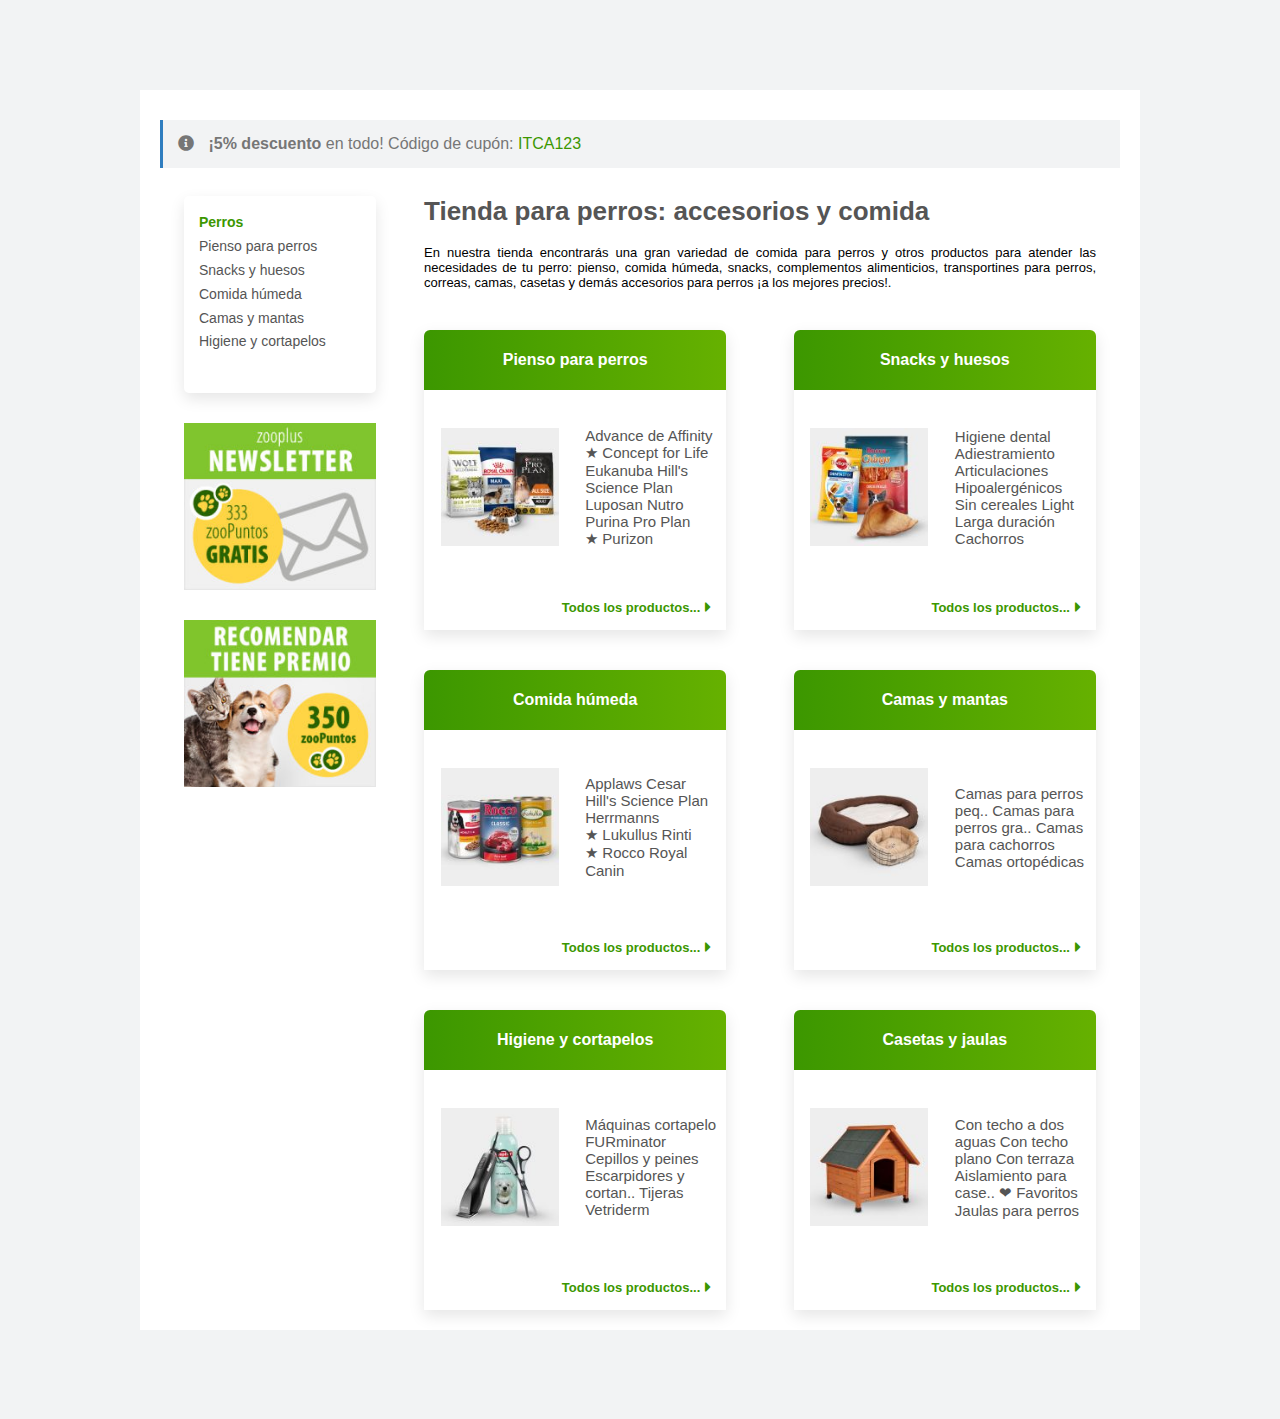
<file: index.html>
<!DOCTYPE html>
<html lang="en">
  <head>
    <meta charset="UTF-8" />
    <meta http-equiv="X-UA-Compatible" content="IE=edge" />
    <meta name="viewport" content="width=device-width, initial-scale=1.0" />
    <link rel="stylesheet" href="global-styles.css" />
    <link rel="stylesheet" href="style.css" />
    <link href="./FontAwesome/css/all.css" rel="stylesheet" />
    <!--load all styles -->
    <title>Tienda Online</title>
  </head>
  <body>
    <div class="containerBody">
      <div class="containerData">
        <div class="containerDescuento">
          <i class="fas fa-info-circle"></i>
          <strong>¡5% descuento</strong> en todo! Código de cupón:
          <a class="codeDesc">ITCA123</a>
        </div>
        <div class="container">
          <div class="left">
            <div class="leftOne">
              <a href="#" class="title"> Perros </a>
              <a href="./pages/screenProducto1.html" class="secundary">
                Pienso para perros
              </a>
              <a href="./pages/screenProducto2.html" class="secundary">
                Snacks y huesos
              </a>
              <a href="./pages/screenProducto3.html" class="secundary">
                Comida húmeda
              </a>
              <a href="./pages/screenProducto4.html" class="secundary">
                Camas y mantas
              </a>
              <a href="./pages/screenProducto5.html" class="secundary">
                Higiene y cortapelos
              </a>
            </div>
            <div class="cardTwo">
              <img src="./assets/images/promo1.jpg" alt="" class="imgPromo" />
            </div>
            <div class="cardTwo">
              <img src="./assets/images/promo2.jpg" alt="" class="imgPromo" />
            </div>
          </div>
          <div class="right">
            <h1 class="titule">Tienda para perros: accesorios y comida</h1>
            <div class="descrip">
              <span
                >En nuestra tienda encontrarás una gran variedad de comida para
                perros y otros productos para atender las necesidades de tu
                perro: pienso, comida húmeda, snacks, complementos alimenticios,
                transportines para perros, correas, camas, casetas y demás
                accesorios para perros ¡a los mejores precios!.</span
              >
            </div>
            <div class="containersCards">
              <div class="cards">
                <div class="tituleCard">
                  <span>Pienso para perros</span>
                </div>
                <div class="bodyCards">
                  <div class="dataCard">
                    <img src="./assets/images/imagen1.jpg" alt="" width="90%" />
                  </div>
                  <div class="dataCard">
                    Advance de Affinity
                    <br />
                    ★ Concept for Life Eukanuba Hill's Science Plan Luposan
                    Nutro Purina Pro Plan
                    <br />
                    ★ Purizon
                  </div>
                </div>
                <div class="footerCard">
                  <a href="./pages/screenProducto1.html" class="textFooter"
                    >Todos los productos...</a
                  >
                  <i
                    class="fas fa-caret-right"
                    style="color: #3c9700; margin-left: 5px"
                  ></i>
                </div>
              </div>
              <div class="cards">
                <div class="tituleCard">
                  <span>Snacks y huesos</span>
                </div>
                <div class="bodyCards">
                  <div class="dataCard">
                    <img src="./assets/images/imagen2.jpg" alt="" width="90%" />
                  </div>
                  <div class="dataCard">
                    Higiene dental Adiestramiento Articulaciones Hipoalergénicos
                    Sin cereales Light Larga duración Cachorros
                  </div>
                </div>
                <div class="footerCard">
                  <a href="./pages/screenProducto2.html" class="textFooter"
                    >Todos los productos...</a
                  >
                  <i
                    class="fas fa-caret-right"
                    style="color: #3c9700; margin-left: 5px"
                  ></i>
                </div>
              </div>
            </div>
            <div class="containersCards">
              <div class="cards">
                <div class="tituleCard">
                  <span>Comida húmeda</span>
                </div>
                <div class="bodyCards">
                  <div class="dataCard">
                    <img src="./assets/images/imagen3.jpg" alt="" width="90%" />
                  </div>
                  <div class="dataCard">
                    Applaws Cesar Hill's Science Plan Herrmanns
                    <br />
                    ★ Lukullus Rinti
                    <br />
                    ★ Rocco Royal Canin
                  </div>
                </div>
                <div class="footerCard">
                  <a href="./pages/screenProducto3.html" class="textFooter"
                    >Todos los productos...</a
                  >
                  <i
                    class="fas fa-caret-right"
                    style="color: #3c9700; margin-left: 5px"
                  ></i>
                </div>
              </div>
              <div class="cards">
                <div class="tituleCard">
                  <span>Camas y mantas</span>
                </div>
                <div class="bodyCards">
                  <div class="dataCard">
                    <img src="./assets/images/imagen4.jpg" alt="" width="90%" />
                  </div>
                  <div class="dataCard">
                    Camas para perros peq.. Camas para perros gra.. Camas para
                    cachorros Camas ortopédicas
                  </div>
                </div>
                <div class="footerCard">
                  <a href="./pages/screenProducto4.html" class="textFooter"
                    >Todos los productos...</a
                  >
                  <i
                    class="fas fa-caret-right"
                    style="color: #3c9700; margin-left: 5px"
                  ></i>
                </div>
              </div>
            </div>
            <div class="containersCards">
              <div class="cards">
                <div class="tituleCard">
                  <span>Higiene y cortapelos</span>
                </div>
                <div class="bodyCards">
                  <div class="dataCard">
                    <img src="./assets/images/imagen5.jpg" alt="" width="90%" />
                  </div>
                  <div class="dataCard">
                    Máquinas cortapelo FURminator Cepillos y peines Escarpidores
                    y cortan.. Tijeras Vetriderm
                  </div>
                </div>
                <div class="footerCard">
                  <a href="./pages/screenProducto5.html" class="textFooter"
                    >Todos los productos...</a
                  >
                  <i
                    class="fas fa-caret-right"
                    style="color: #3c9700; margin-left: 5px"
                  ></i>
                </div>
              </div>
              <div class="cards">
                <div class="tituleCard">
                  <span>Casetas y jaulas</span>
                </div>
                <div class="bodyCards">
                  <div class="dataCard">
                    <img src="./assets/images/imagen6.jpg" alt="" width="90%" />
                  </div>
                  <div class="dataCard">
                    Con techo a dos aguas Con techo plano Con terraza
                    Aislamiento para case.. ❤ Favoritos Jaulas para perros
                  </div>
                </div>
                <div class="footerCard">
                  <a href="./pages/screenProducto5.html" class="textFooter"
                    >Todos los productos...</a
                  >
                  <i
                    class="fas fa-caret-right"
                    style="color: #3c9700; margin-left: 5px"
                  ></i>
                </div>
              </div>
            </div>
          </div>
        </div>
      </div>
    </div>
  </body>
</html>
</file>
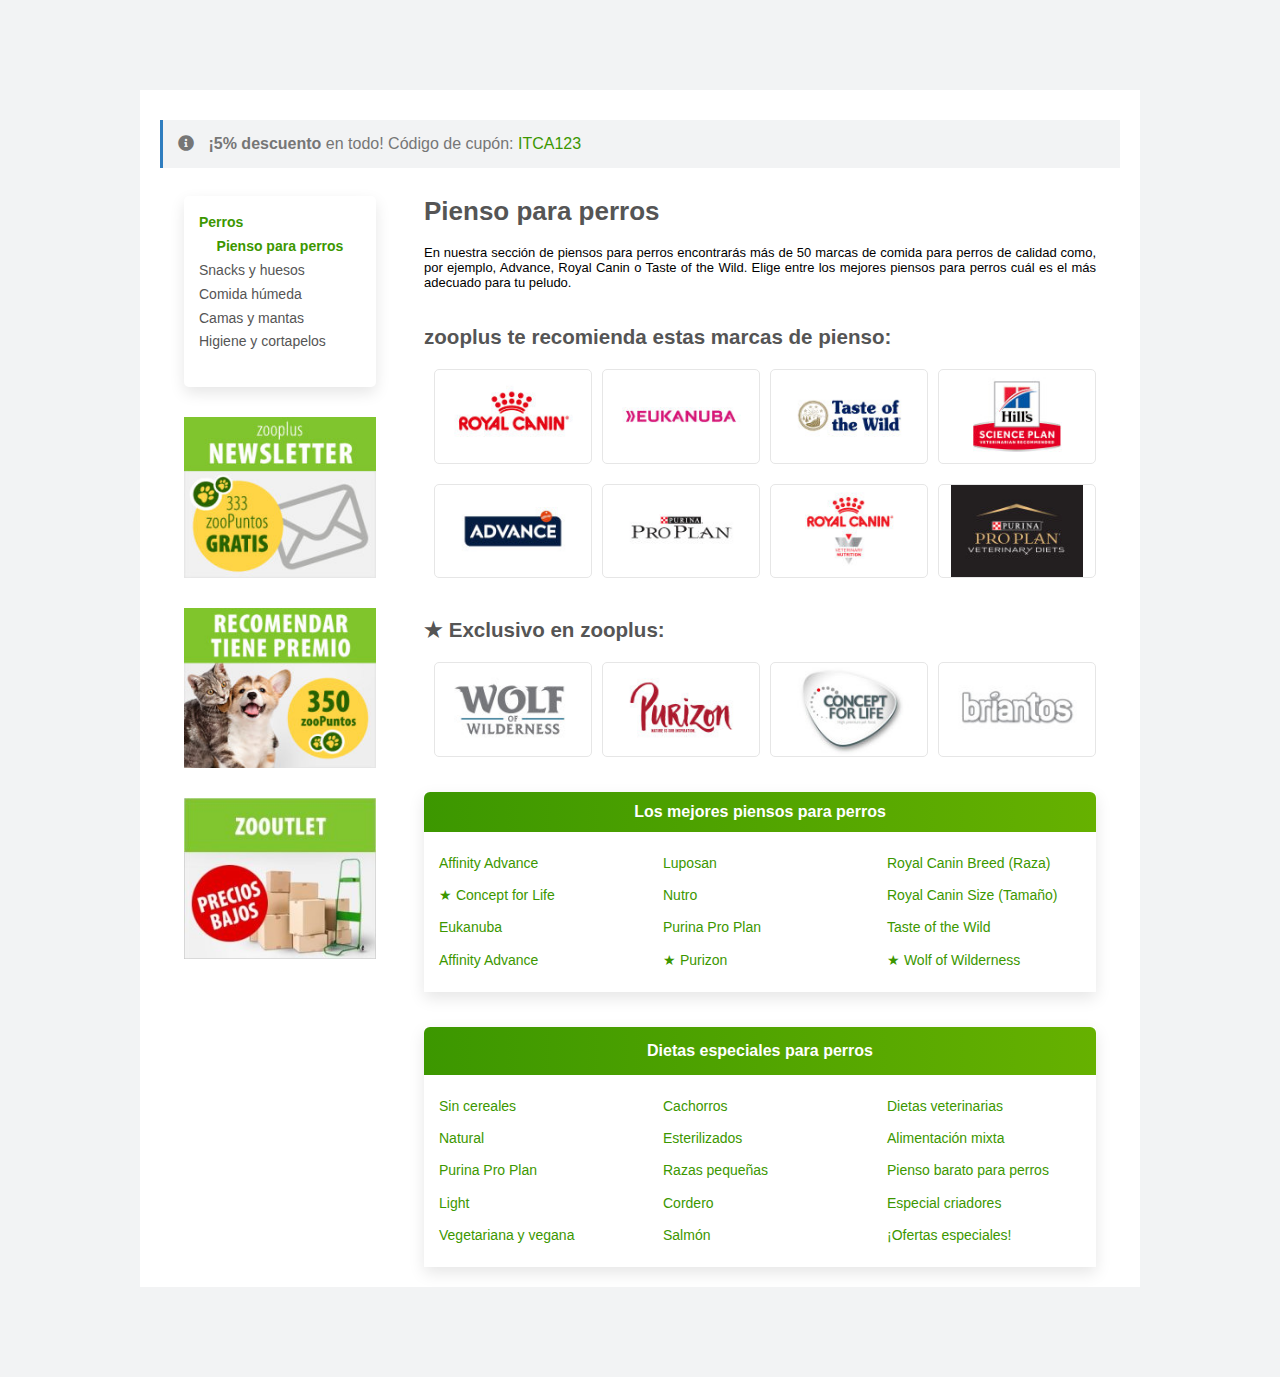
<file: pages/screenProducto1.html>
<!DOCTYPE html>
<html lang="en">
  <head>
    <meta charset="UTF-8" />
    <meta http-equiv="X-UA-Compatible" content="IE=edge" />
    <meta name="viewport" content="width=device-width, initial-scale=1.0" />
    <link rel="stylesheet" href="../global-styles.css" />
    <link rel="stylesheet" href="./screens.css" />
    <link href="../FontAwesome/css/all.css" rel="stylesheet" />
    <!--load all styles -->
    <title>Tienda Online</title>
  </head>
  <body>
    <div class="containerBody">
      <div class="containerData">
        <div class="containerDescuento">
          <i class="fas fa-info-circle"></i>
          <strong>¡5% descuento</strong> en todo! Código de cupón:
          <a class="codeDesc">ITCA123</a>
        </div>
        <div class="containerBack">
          <i
            class="fas fa-angle-left"
            style="color: #3c9700; margin-left: 5px"
          ></i>
          <a href="../index.html" class="textFooter">Perros</a>
        </div>
        <div class="container">
          <div class="left">
            <div class="leftOne">
              <a href="../index.html" class="title"> Perros </a>
              <a href="#" class="secundary selected"> Pienso para perros </a>
              <a href="screenProducto2.html" class="secundary">
                Snacks y huesos
              </a>
              <a href="screenProducto3.html" class="secundary">
                Comida húmeda
              </a>
              <a href="screenProducto4.html" class="secundary">
                Camas y mantas
              </a>
              <a href="screenProducto5.html" class="secundary">
                Higiene y cortapelos
              </a>
            </div>
            <div class="cardTwo">
              <img src="../assets/images/promo1.jpg" alt="" class="imgPromo" />
            </div>
            <div class="cardTwo">
              <img src="../assets/images/promo2.jpg" alt="" class="imgPromo" />
            </div>
            <div class="cardTwo">
              <img src="../assets/images/promo3.jpg" alt="" class="imgPromo" />
            </div>
          </div>
          <div class="right">
            <h1 class="titule">Pienso para perros</h1>
            <div class="descrip">
              <span
                >En nuestra sección de piensos para perros encontrarás más de 50
                marcas de comida para perros de calidad como, por ejemplo,
                Advance, Royal Canin o Taste of the Wild. Elige entre los
                mejores piensos para perros cuál es el más adecuado para tu
                peludo.</span
              >
            </div>
            <div class="containerBodyData">
              <h2 class="tituleSeccion">
                zooplus te recomienda estas marcas de pienso:
              </h2>
              <div class="containerCards">
                <div class="cardSeccion">
                  <img
                    src="../assets/images/Seccion1/prod1.jpg"
                    alt=""
                    class="imgCardSeccion"
                  />
                </div>
                <div class="cardSeccion">
                  <img
                    src="../assets/images/Seccion1/prod2.jpg"
                    alt=""
                    class="imgCardSeccion"
                  />
                </div>
                <div class="cardSeccion">
                  <img
                    src="../assets/images/Seccion1/prod3.jpg"
                    alt=""
                    class="imgCardSeccion"
                  />
                </div>
                <div class="cardSeccion">
                  <img
                    src="../assets/images/Seccion1/prod4.jpg"
                    alt=""
                    class="imgCardSeccion"
                  />
                </div>
              </div>
              <div class="containerCards">
                <div class="cardSeccion">
                  <img
                    src="../assets/images/Seccion1/prod5.jpg"
                    alt=""
                    class="imgCardSeccion"
                  />
                </div>
                <div class="cardSeccion">
                  <img
                    src="../assets/images/Seccion1/prod6.jpg"
                    alt=""
                    class="imgCardSeccion"
                  />
                </div>
                <div class="cardSeccion">
                  <img
                    src="../assets/images/Seccion1/prod7.jpg"
                    alt=""
                    class="imgCardSeccion"
                  />
                </div>
                <div class="cardSeccion">
                  <img
                    src="../assets/images/Seccion1/prod8.jpg"
                    alt=""
                    class="imgCardSeccion"
                  />
                </div>
              </div>
              <h2 class="tituleSeccion" style="margin-top: 40px">
                ★ Exclusivo en zooplus:
              </h2>
              <div class="containerCards">
                <div class="cardSeccion">
                  <img
                    src="../assets/images/Seccion1/prod9.jpg"
                    alt=""
                    class="imgCardSeccion"
                  />
                </div>
                <div class="cardSeccion">
                  <img
                    src="../assets/images/Seccion1/prod10.jpg"
                    alt=""
                    class="imgCardSeccion"
                  />
                </div>
                <div class="cardSeccion">
                  <img
                    src="../assets/images/Seccion1/prod11.jpg"
                    alt=""
                    class="imgCardSeccion"
                  />
                </div>
                <div class="cardSeccion">
                  <img
                    src="../assets/images/Seccion1/prod12.jpg"
                    alt=""
                    class="imgCardSeccion"
                  />
                </div>
              </div>
              <div class="containerTwo">
                <div class="tituleCard">
                  <span>Los mejores piensos para perros</span>
                </div>
                <div class="bodyCards">
                  <div class="containerHijo">
                    <span class="textChild"> Affinity Advance</span>
                    <span class="textChild"> ★ Concept for Life </span>
                    <span class="textChild"> Eukanuba </span>
                    <span class="textChild"> Affinity Advance</span>
                  </div>
                  <div class="containerHijo">
                    <span class="textChild"> Luposan </span>
                    <span class="textChild"> Nutro </span>
                    <span class="textChild"> Purina Pro Plan </span>
                    <span class="textChild"> ★ Purizon </span>
                  </div>
                  <div class="containerHijo">
                    <span class="textChild"> Royal Canin Breed (Raza) </span>
                    <span class="textChild"> Royal Canin Size (Tamaño) </span>
                    <span class="textChild"> Taste of the Wild </span>
                    <span class="textChild"> ★ Wolf of Wilderness </span>
                  </div>
                </div>
              </div>
              <div class="containerTwo" style="height: 240px">
                <div class="tituleCard">
                  <span>Dietas especiales para perros</span>
                </div>
                <div class="bodyCards">
                  <div class="containerHijo">
                    <span class="textChild"> Sin cereales </span>
                    <span class="textChild"> Natural </span>
                    <span class="textChild"> Purina Pro Plan </span>
                    <span class="textChild"> Light </span>
                    <span class="textChild"> Vegetariana y vegana </span>
                  </div>
                  <div class="containerHijo">
                    <span class="textChild"> Cachorros </span>
                    <span class="textChild"> Esterilizados </span>
                    <span class="textChild"> Razas pequeñas </span>
                    <span class="textChild"> Cordero </span>
                    <span class="textChild"> Salmón </span>
                  </div>
                  <div class="containerHijo">
                    <span class="textChild"> Dietas veterinarias </span>
                    <span class="textChild"> Alimentación mixta </span>
                    <span class="textChild"> Pienso barato para perros </span>
                    <span class="textChild"> Especial criadores </span>
                    <span class="textChild"> ¡Ofertas especiales! </span>
                  </div>
                </div>
              </div>
            </div>
          </div>
        </div>
      </div>
    </div>
  </body>
</html>
</file>
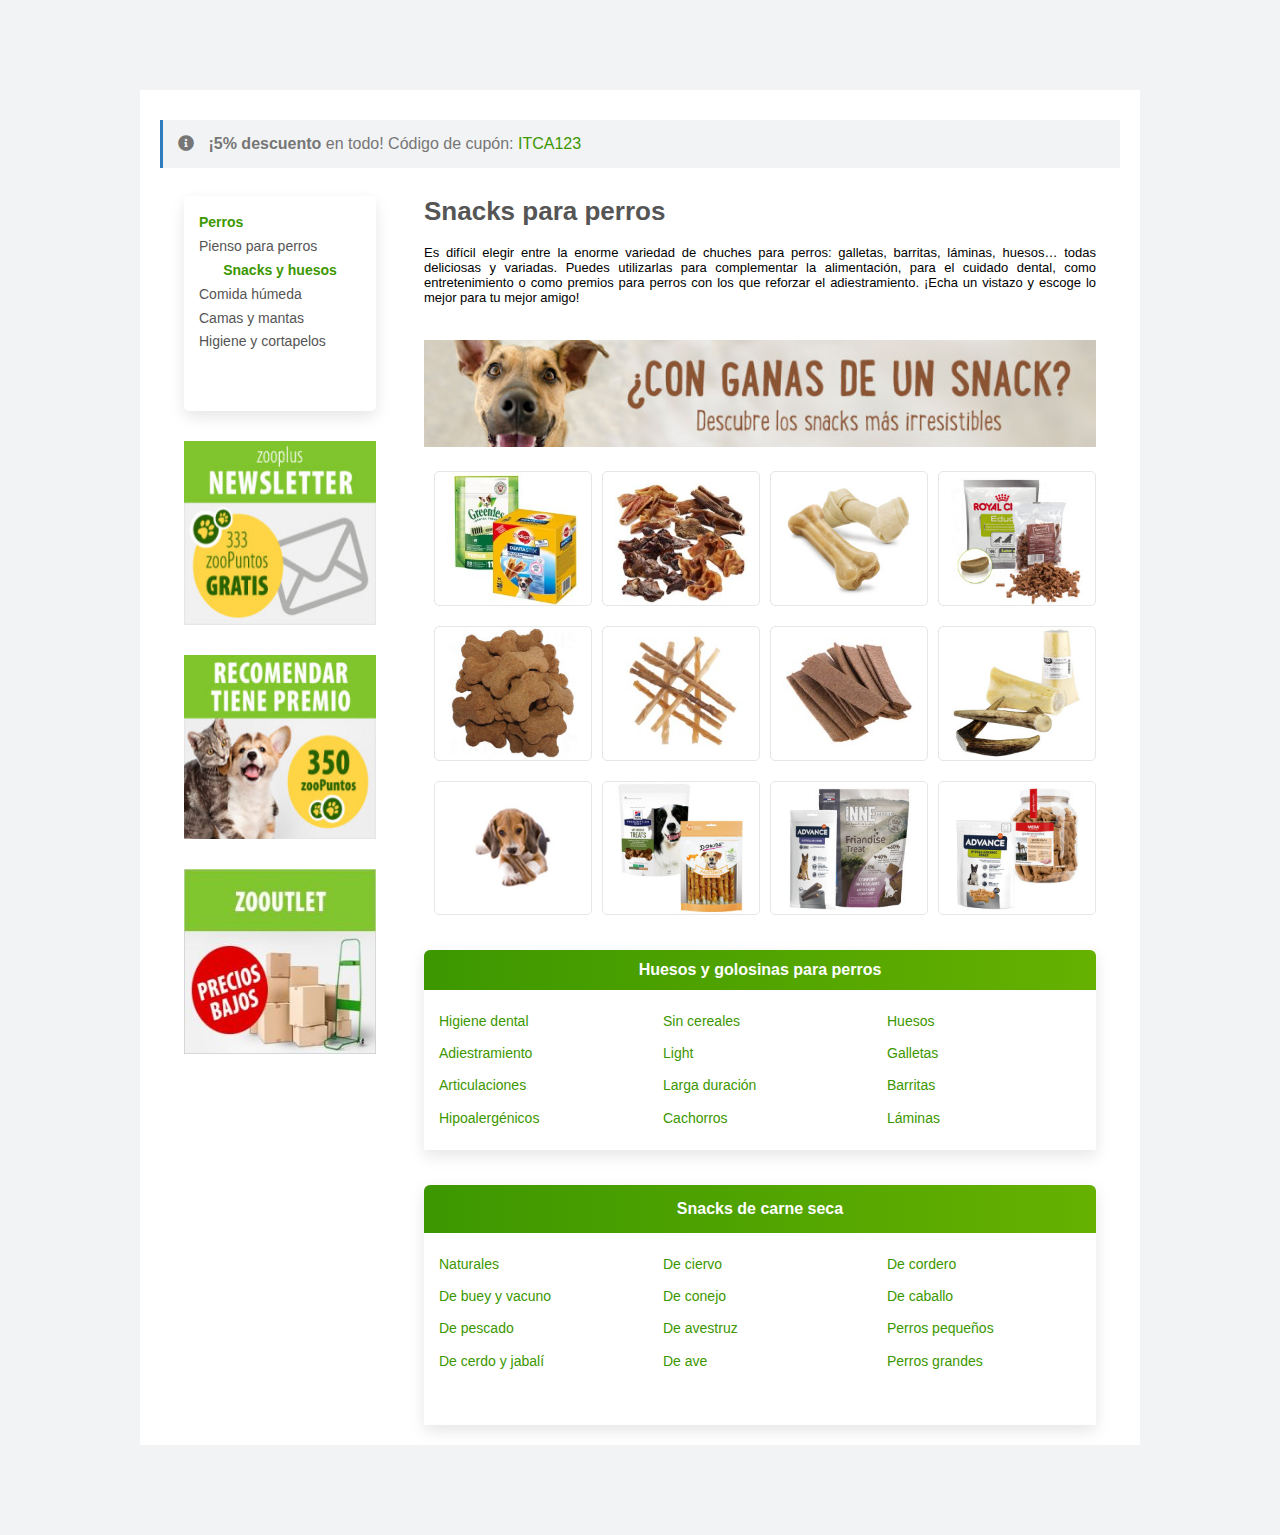
<file: pages/screenProducto2.html>
<!DOCTYPE html>
<html lang="en">
  <head>
    <meta charset="UTF-8" />
    <meta http-equiv="X-UA-Compatible" content="IE=edge" />
    <meta name="viewport" content="width=device-width, initial-scale=1.0" />
    <link rel="stylesheet" href="../global-styles.css" />
    <link rel="stylesheet" href="./screens.css" />
    <link href="../FontAwesome/css/all.css" rel="stylesheet" />
    <!--load all styles -->
    <title>Tienda Online</title>
  </head>
  <body>
    <div class="containerBody">
      <div class="containerData">
        <div class="containerDescuento">
          <i class="fas fa-info-circle"></i>
          <strong>¡5% descuento</strong> en todo! Código de cupón:
          <a class="codeDesc">ITCA123</a>
        </div>
        <div class="containerBack">
          <i
            class="fas fa-angle-left"
            style="color: #3c9700; margin-left: 5px"
          ></i>
          <a href="../index.html" class="textFooter">Perros</a>
        </div>
        <div class="container">
          <div class="left">
            <div class="leftOne">
              <a href="../index.html" class="title"> Perros </a>
              <a href="screenProducto1.html" class="secundary">
                Pienso para perros
              </a>
              <a href="#" class="secundary selected"> Snacks y huesos </a>
              <a href="screenProducto3.html" class="secundary">
                Comida húmeda
              </a>
              <a href="screenProducto4.html" class="secundary">
                Camas y mantas
              </a>
              <a href="screenProducto5.html" class="secundary">
                Higiene y cortapelos
              </a>
            </div>
            <div class="cardTwo">
              <img src="../assets/images/promo1.jpg" alt="" class="imgPromo" />
            </div>
            <div class="cardTwo">
              <img src="../assets/images/promo2.jpg" alt="" class="imgPromo" />
            </div>
            <div class="cardTwo">
              <img src="../assets/images/promo3.jpg" alt="" class="imgPromo" />
            </div>
          </div>
          <div class="right">
            <h1 class="titule">Snacks para perros</h1>
            <div class="descrip">
              <span
                >Es difícil elegir entre la enorme variedad de chuches para
                perros: galletas, barritas, láminas, huesos… todas deliciosas y
                variadas. Puedes utilizarlas para complementar la alimentación,
                para el cuidado dental, como entretenimiento o como premios para
                perros con los que reforzar el adiestramiento. ¡Echa un vistazo
                y escoge lo mejor para tu mejor amigo!</span
              >
            </div>
            <div class="containerBodyData">
              <div class="containerHeader">
                <img
                  src="../assets/images/Seccion2/header1.jpg"
                  alt=""
                  class="imgHeader"
                />
              </div>
              <div class="containerCards">
                <div class="cardSeccion">
                  <img
                    src="../assets/images/Seccion2/prod1.jpg"
                    alt=""
                    class="imgCardSeccion"
                  />
                </div>
                <div class="cardSeccion">
                  <img
                    src="../assets/images/Seccion2/prod2.jpg"
                    alt=""
                    class="imgCardSeccion"
                  />
                </div>
                <div class="cardSeccion">
                  <img
                    src="../assets/images/Seccion2/prod3.jpg"
                    alt=""
                    class="imgCardSeccion"
                  />
                </div>
                <div class="cardSeccion">
                  <img
                    src="../assets/images/Seccion2/prod4.jpg"
                    alt=""
                    class="imgCardSeccion"
                  />
                </div>
              </div>
              <div class="containerCards">
                <div class="cardSeccion">
                  <img
                    src="../assets/images/Seccion2/prod5.jpg"
                    alt=""
                    class="imgCardSeccion"
                  />
                </div>
                <div class="cardSeccion">
                  <img
                    src="../assets/images/Seccion2/prod6.jpg"
                    alt=""
                    class="imgCardSeccion"
                  />
                </div>
                <div class="cardSeccion">
                  <img
                    src="../assets/images/Seccion2/prod7.jpg"
                    alt=""
                    class="imgCardSeccion"
                  />
                </div>
                <div class="cardSeccion">
                  <img
                    src="../assets/images/Seccion2/prod8.jpg"
                    alt=""
                    class="imgCardSeccion"
                  />
                </div>
              </div>
              <div class="containerCards">
                <div class="cardSeccion">
                  <img
                    src="../assets/images/Seccion2/prod9.jpg"
                    alt=""
                    class="imgCardSeccion"
                  />
                </div>
                <div class="cardSeccion">
                  <img
                    src="../assets/images/Seccion2/prod10.jpg"
                    alt=""
                    class="imgCardSeccion"
                  />
                </div>
                <div class="cardSeccion">
                  <img
                    src="../assets/images/Seccion2/prod11.jpg"
                    alt=""
                    class="imgCardSeccion"
                  />
                </div>
                <div class="cardSeccion">
                  <img
                    src="../assets/images/Seccion2/prod12.jpg"
                    alt=""
                    class="imgCardSeccion"
                  />
                </div>
              </div>
              <div class="containerTwo">
                <div class="tituleCard">
                  <span>Huesos y golosinas para perros</span>
                </div>
                <div class="bodyCards">
                  <div class="containerHijo">
                    <span class="textChild"> Higiene dental </span>
                    <span class="textChild"> Adiestramiento </span>
                    <span class="textChild"> Articulaciones </span>
                    <span class="textChild"> Hipoalergénicos </span>
                  </div>
                  <div class="containerHijo">
                    <span class="textChild"> Sin cereales </span>
                    <span class="textChild"> Light </span>
                    <span class="textChild"> Larga duración </span>
                    <span class="textChild"> Cachorros </span>
                  </div>
                  <div class="containerHijo">
                    <span class="textChild"> Huesos </span>
                    <span class="textChild"> Galletas </span>
                    <span class="textChild"> Barritas </span>
                    <span class="textChild"> Láminas </span>
                  </div>
                </div>
              </div>
              <div class="containerTwo" style="height: 240px">
                <div class="tituleCard">
                  <span>Snacks de carne seca</span>
                </div>
                <div class="bodyCards">
                  <div class="containerHijo">
                    <span class="textChild"> Naturales </span>
                    <span class="textChild"> De buey y vacuno </span>
                    <span class="textChild"> De pescado </span>
                    <span class="textChild"> De cerdo y jabalí </span>
                  </div>
                  <div class="containerHijo">
                    <span class="textChild"> De ciervo </span>
                    <span class="textChild"> De conejo </span>
                    <span class="textChild"> De avestruz </span>
                    <span class="textChild"> De ave </span>
                  </div>
                  <div class="containerHijo">
                    <span class="textChild"> De cordero </span>
                    <span class="textChild"> De caballo </span>
                    <span class="textChild"> Perros pequeños </span>
                    <span class="textChild"> Perros grandes </span>
                  </div>
                </div>
              </div>
            </div>
          </div>
        </div>
      </div>
    </div>
  </body>
</html>
</file>
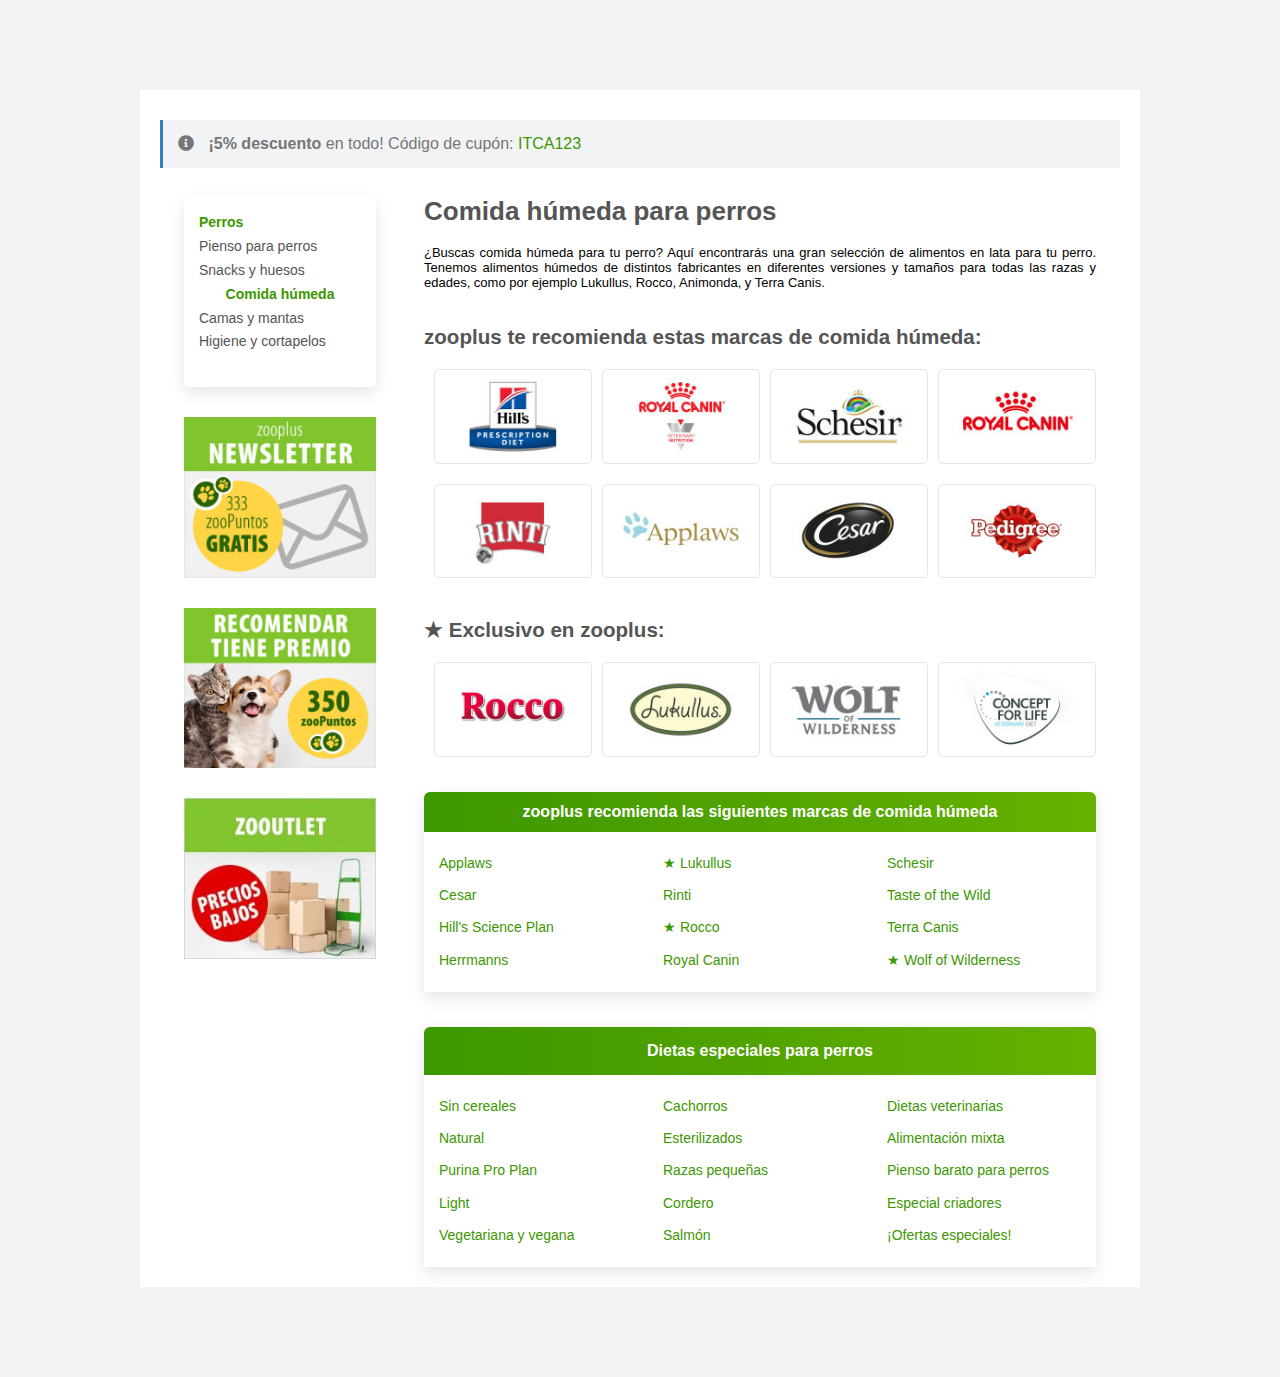
<file: pages/screenProducto3.html>
<!DOCTYPE html>
<html lang="en">
  <head>
    <meta charset="UTF-8" />
    <meta http-equiv="X-UA-Compatible" content="IE=edge" />
    <meta name="viewport" content="width=device-width, initial-scale=1.0" />
    <link rel="stylesheet" href="../global-styles.css" />
    <link rel="stylesheet" href="./screens.css" />
    <link href="../FontAwesome/css/all.css" rel="stylesheet" />
    <!--load all styles -->
    <title>Tienda Online</title>
  </head>
  <body>
    <div class="containerBody">
      <div class="containerData">
        <div class="containerDescuento">
          <i class="fas fa-info-circle"></i>
          <strong>¡5% descuento</strong> en todo! Código de cupón:
          <a class="codeDesc">ITCA123</a>
        </div>
        <div class="containerBack">
          <i
            class="fas fa-angle-left"
            style="color: #3c9700; margin-left: 5px"
          ></i>
          <a href="../index.html" class="textFooter">Perros</a>
        </div>
        <div class="container">
          <div class="left">
            <div class="leftOne">
              <a href="../index.html" class="title"> Perros </a>
              <a href="screenProducto1.html" class="secundary">
                Pienso para perros
              </a>
              <a href="screenProducto2.html" class="secundary">
                Snacks y huesos
              </a>
              <a href="#" class="secundary selected"> Comida húmeda </a>
              <a href="screenProducto4.html" class="secundary">
                Camas y mantas
              </a>
              <a href="screenProducto5.html" class="secundary">
                Higiene y cortapelos
              </a>
            </div>
            <div class="cardTwo">
              <img src="../assets/images/promo1.jpg" alt="" class="imgPromo" />
            </div>
            <div class="cardTwo">
              <img src="../assets/images/promo2.jpg" alt="" class="imgPromo" />
            </div>
            <div class="cardTwo">
              <img src="../assets/images/promo3.jpg" alt="" class="imgPromo" />
            </div>
          </div>
          <div class="right">
            <h1 class="titule">Comida húmeda para perros</h1>
            <div class="descrip">
              <span
                >¿Buscas comida húmeda para tu perro? Aquí encontrarás una gran
                selección de alimentos en lata para tu perro. Tenemos alimentos
                húmedos de distintos fabricantes en diferentes versiones y
                tamaños para todas las razas y edades, como por ejemplo
                Lukullus, Rocco, Animonda, y Terra Canis.</span
              >
            </div>
            <div class="containerBodyData">
              <h2 class="tituleSeccion">
                zooplus te recomienda estas marcas de comida húmeda:
              </h2>
              <div class="containerCards">
                <div class="cardSeccion">
                  <img
                    src="../assets/images/Seccion3/prod1.jpg"
                    alt=""
                    class="imgCardSeccion"
                  />
                </div>
                <div class="cardSeccion">
                  <img
                    src="../assets/images/Seccion3/prod2.jpg"
                    alt=""
                    class="imgCardSeccion"
                  />
                </div>
                <div class="cardSeccion">
                  <img
                    src="../assets/images/Seccion3/prod3.jpg"
                    alt=""
                    class="imgCardSeccion"
                  />
                </div>
                <div class="cardSeccion">
                  <img
                    src="../assets/images/Seccion3/prod4.jpg"
                    alt=""
                    class="imgCardSeccion"
                  />
                </div>
              </div>
              <div class="containerCards">
                <div class="cardSeccion">
                  <img
                    src="../assets/images/Seccion3/prod5.jpg"
                    alt=""
                    class="imgCardSeccion"
                  />
                </div>
                <div class="cardSeccion">
                  <img
                    src="../assets/images/Seccion3/prod6.jpg"
                    alt=""
                    class="imgCardSeccion"
                  />
                </div>
                <div class="cardSeccion">
                  <img
                    src="../assets/images/Seccion3/prod7.jpg"
                    alt=""
                    class="imgCardSeccion"
                  />
                </div>
                <div class="cardSeccion">
                  <img
                    src="../assets/images/Seccion3/prod8.jpg"
                    alt=""
                    class="imgCardSeccion"
                  />
                </div>
              </div>
              <h2 class="tituleSeccion" style="margin-top: 40px">
                ★ Exclusivo en zooplus:
              </h2>
              <div class="containerCards">
                <div class="cardSeccion">
                  <img
                    src="../assets/images/Seccion3/prod9.jpg"
                    alt=""
                    class="imgCardSeccion"
                  />
                </div>
                <div class="cardSeccion">
                  <img
                    src="../assets/images/Seccion3/prod10.jpg"
                    alt=""
                    class="imgCardSeccion"
                  />
                </div>
                <div class="cardSeccion">
                  <img
                    src="../assets/images/Seccion3/prod11.jpg"
                    alt=""
                    class="imgCardSeccion"
                  />
                </div>
                <div class="cardSeccion">
                  <img
                    src="../assets/images/Seccion3/prod12.jpg"
                    alt=""
                    class="imgCardSeccion"
                  />
                </div>
              </div>
              <div class="containerTwo">
                <div class="tituleCard">
                  <span
                    >zooplus recomienda las siguientes marcas de comida
                    húmeda</span
                  >
                </div>
                <div class="bodyCards">
                  <div class="containerHijo">
                    <span class="textChild"> Applaws </span>
                    <span class="textChild"> Cesar </span>
                    <span class="textChild"> Hill's Science Plan </span>
                    <span class="textChild"> Herrmanns </span>
                  </div>
                  <div class="containerHijo">
                    <span class="textChild"> ★ Lukullus </span>
                    <span class="textChild"> Rinti </span>
                    <span class="textChild"> ★ Rocco </span>
                    <span class="textChild"> Royal Canin </span>
                  </div>
                  <div class="containerHijo">
                    <span class="textChild"> Schesir </span>
                    <span class="textChild"> Taste of the Wild </span>
                    <span class="textChild"> Terra Canis </span>
                    <span class="textChild"> ★ Wolf of Wilderness </span>
                  </div>
                </div>
              </div>
              <div class="containerTwo" style="height: 240px">
                <div class="tituleCard">
                  <span>Dietas especiales para perros</span>
                </div>
                <div class="bodyCards">
                  <div class="containerHijo">
                    <span class="textChild"> Sin cereales </span>
                    <span class="textChild"> Natural </span>
                    <span class="textChild"> Purina Pro Plan </span>
                    <span class="textChild"> Light </span>
                    <span class="textChild"> Vegetariana y vegana </span>
                  </div>
                  <div class="containerHijo">
                    <span class="textChild"> Cachorros </span>
                    <span class="textChild"> Esterilizados </span>
                    <span class="textChild"> Razas pequeñas </span>
                    <span class="textChild"> Cordero </span>
                    <span class="textChild"> Salmón </span>
                  </div>
                  <div class="containerHijo">
                    <span class="textChild"> Dietas veterinarias </span>
                    <span class="textChild"> Alimentación mixta </span>
                    <span class="textChild"> Pienso barato para perros </span>
                    <span class="textChild"> Especial criadores </span>
                    <span class="textChild"> ¡Ofertas especiales! </span>
                  </div>
                </div>
              </div>
            </div>
          </div>
        </div>
      </div>
    </div>
  </body>
</html>
</file>
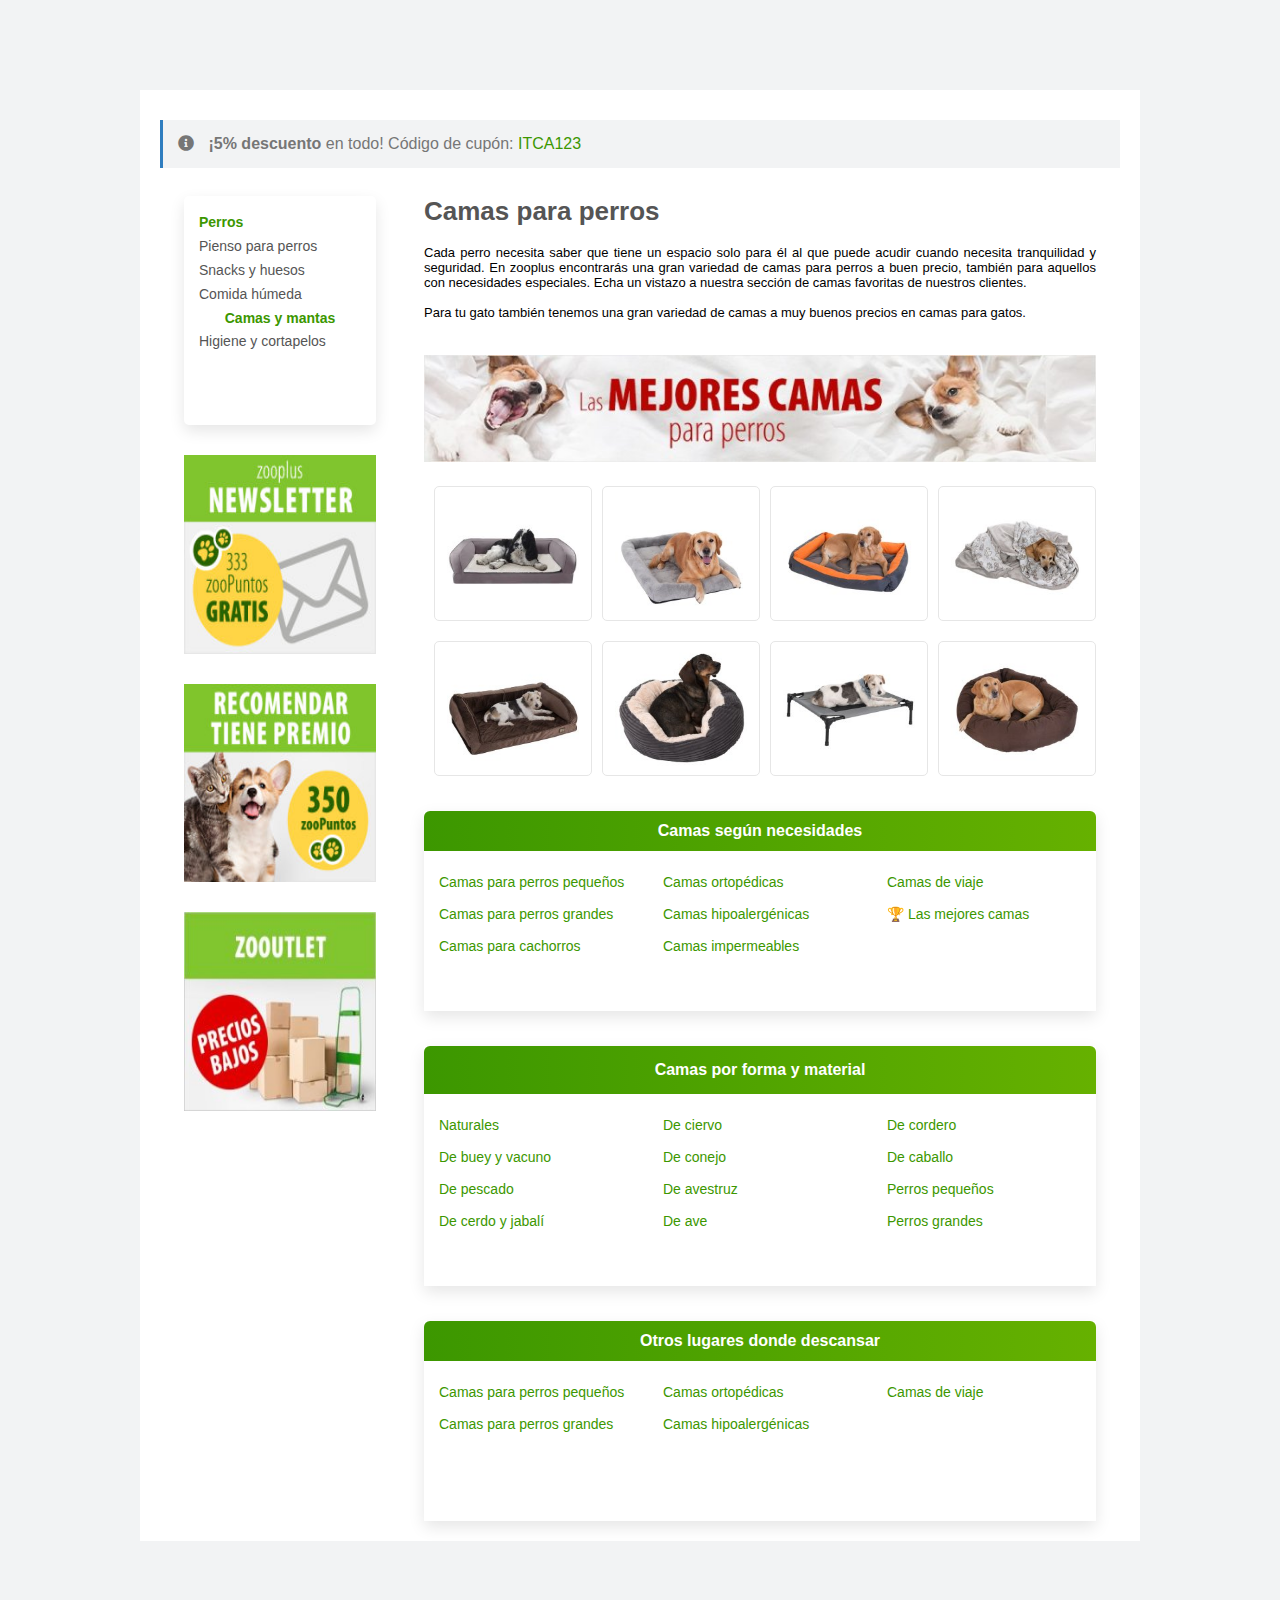
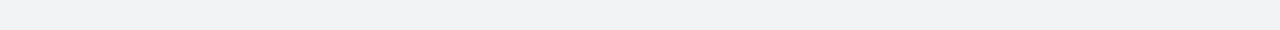
<file: pages/screenProducto4.html>
<!DOCTYPE html>
<html lang="en">
  <head>
    <meta charset="UTF-8" />
    <meta http-equiv="X-UA-Compatible" content="IE=edge" />
    <meta name="viewport" content="width=device-width, initial-scale=1.0" />
    <link rel="stylesheet" href="../global-styles.css" />
    <link rel="stylesheet" href="./screens.css" />
    <link href="../FontAwesome/css/all.css" rel="stylesheet" />
    <!--load all styles -->
    <title>Tienda Online</title>
  </head>
  <body>
    <div class="containerBody">
      <div class="containerData">
        <div class="containerDescuento">
          <i class="fas fa-info-circle"></i>
          <strong>¡5% descuento</strong> en todo! Código de cupón:
          <a class="codeDesc">ITCA123</a>
        </div>
        <div class="containerBack">
          <i
            class="fas fa-angle-left"
            style="color: #3c9700; margin-left: 5px"
          ></i>
          <a href="../index.html" class="textFooter">Perros</a>
        </div>
        <div class="container">
          <div class="left">
            <div class="leftOne">
              <a href="../index.html" class="title"> Perros </a>
              <a href="screenProducto1.html" class="secundary">
                Pienso para perros
              </a>
              <a href="screenProducto2.html" class="secundary">
                Snacks y huesos
              </a>
              <a href="screenProducto3.html" class="secundary">
                Comida húmeda
              </a>
              <a href="#" class="secundary selected"> Camas y mantas </a>
              <a href="screenProducto5.html" class="secundary">
                Higiene y cortapelos
              </a>
            </div>
            <div class="cardTwo">
              <img src="../assets/images/promo1.jpg" alt="" class="imgPromo" />
            </div>
            <div class="cardTwo">
              <img src="../assets/images/promo2.jpg" alt="" class="imgPromo" />
            </div>
            <div class="cardTwo">
              <img src="../assets/images/promo3.jpg" alt="" class="imgPromo" />
            </div>
          </div>
          <div class="right">
            <h1 class="titule">Camas para perros</h1>
            <div class="descrip">
              <span
                >Cada perro necesita saber que tiene un espacio solo para él al
                que puede acudir cuando necesita tranquilidad y seguridad. En
                zooplus encontrarás una gran variedad de camas para perros a
                buen precio, también para aquellos con necesidades especiales.
                Echa un vistazo a nuestra sección de camas favoritas de nuestros
                clientes. <br /><br />
                Para tu gato también tenemos una gran variedad de camas a muy
                buenos precios en camas para gatos.</span
              >
            </div>
            <div class="containerBodyData">
              <div class="containerHeader">
                <img
                  src="../assets/images/Seccion4/header1.jpg"
                  alt=""
                  class="imgHeader"
                />
              </div>
              <div class="containerCards">
                <div class="cardSeccion">
                  <img
                    src="../assets/images/Seccion4/prod1.jpg"
                    alt=""
                    class="imgCardSeccion"
                  />
                </div>
                <div class="cardSeccion">
                  <img
                    src="../assets/images/Seccion4/prod2.jpg"
                    alt=""
                    class="imgCardSeccion"
                  />
                </div>
                <div class="cardSeccion">
                  <img
                    src="../assets/images/Seccion4/prod3.jpg"
                    alt=""
                    class="imgCardSeccion"
                  />
                </div>
                <div class="cardSeccion">
                  <img
                    src="../assets/images/Seccion4/prod4.jpg"
                    alt=""
                    class="imgCardSeccion"
                  />
                </div>
              </div>
              <div class="containerCards">
                <div class="cardSeccion">
                  <img
                    src="../assets/images/Seccion4/prod5.jpg"
                    alt=""
                    class="imgCardSeccion"
                  />
                </div>
                <div class="cardSeccion">
                  <img
                    src="../assets/images/Seccion4/prod6.jpg"
                    alt=""
                    class="imgCardSeccion"
                  />
                </div>
                <div class="cardSeccion">
                  <img
                    src="../assets/images/Seccion4/prod7.jpg"
                    alt=""
                    class="imgCardSeccion"
                  />
                </div>
                <div class="cardSeccion">
                  <img
                    src="../assets/images/Seccion4/prod8.jpg"
                    alt=""
                    class="imgCardSeccion"
                  />
                </div>
              </div>
              <div class="containerTwo">
                <div class="tituleCard">
                  <span>Camas según necesidades</span>
                </div>
                <div class="bodyCards">
                  <div class="containerHijo">
                    <span class="textChild"> Camas para perros pequeños </span>
                    <span class="textChild"> Camas para perros grandes </span>
                    <span class="textChild"> Camas para cachorros </span>
                  </div>
                  <div class="containerHijo">
                    <span class="textChild"> Camas ortopédicas </span>
                    <span class="textChild"> Camas hipoalergénicas </span>
                    <span class="textChild"> Camas impermeables </span>
                  </div>
                  <div class="containerHijo">
                    <span class="textChild"> Camas de viaje </span>
                    <span class="textChild"> 🏆 Las mejores camas </span>
                  </div>
                </div>
              </div>
              <div class="containerTwo" style="height: 240px">
                <div class="tituleCard">
                  <span>Camas por forma y material</span>
                </div>
                <div class="bodyCards">
                  <div class="containerHijo">
                    <span class="textChild"> Naturales </span>
                    <span class="textChild"> De buey y vacuno </span>
                    <span class="textChild"> De pescado </span>
                    <span class="textChild"> De cerdo y jabalí </span>
                  </div>
                  <div class="containerHijo">
                    <span class="textChild"> De ciervo </span>
                    <span class="textChild"> De conejo </span>
                    <span class="textChild"> De avestruz </span>
                    <span class="textChild"> De ave </span>
                  </div>
                  <div class="containerHijo">
                    <span class="textChild"> De cordero </span>
                    <span class="textChild"> De caballo </span>
                    <span class="textChild"> Perros pequeños </span>
                    <span class="textChild"> Perros grandes </span>
                  </div>
                </div>
              </div>
              <div class="containerTwo">
                <div class="tituleCard">
                  <span>Otros lugares donde descansar</span>
                </div>
                <div class="bodyCards">
                  <div class="containerHijo">
                    <span class="textChild"> Camas para perros pequeños </span>
                    <span class="textChild"> Camas para perros grandes </span>
                  </div>
                  <div class="containerHijo">
                    <span class="textChild"> Camas ortopédicas </span>
                    <span class="textChild"> Camas hipoalergénicas </span>
                  </div>
                  <div class="containerHijo">
                    <span class="textChild"> Camas de viaje </span>
                  </div>
                </div>
              </div>
            </div>
          </div>
        </div>
      </div>
    </div>
  </body>
</html>
</file>
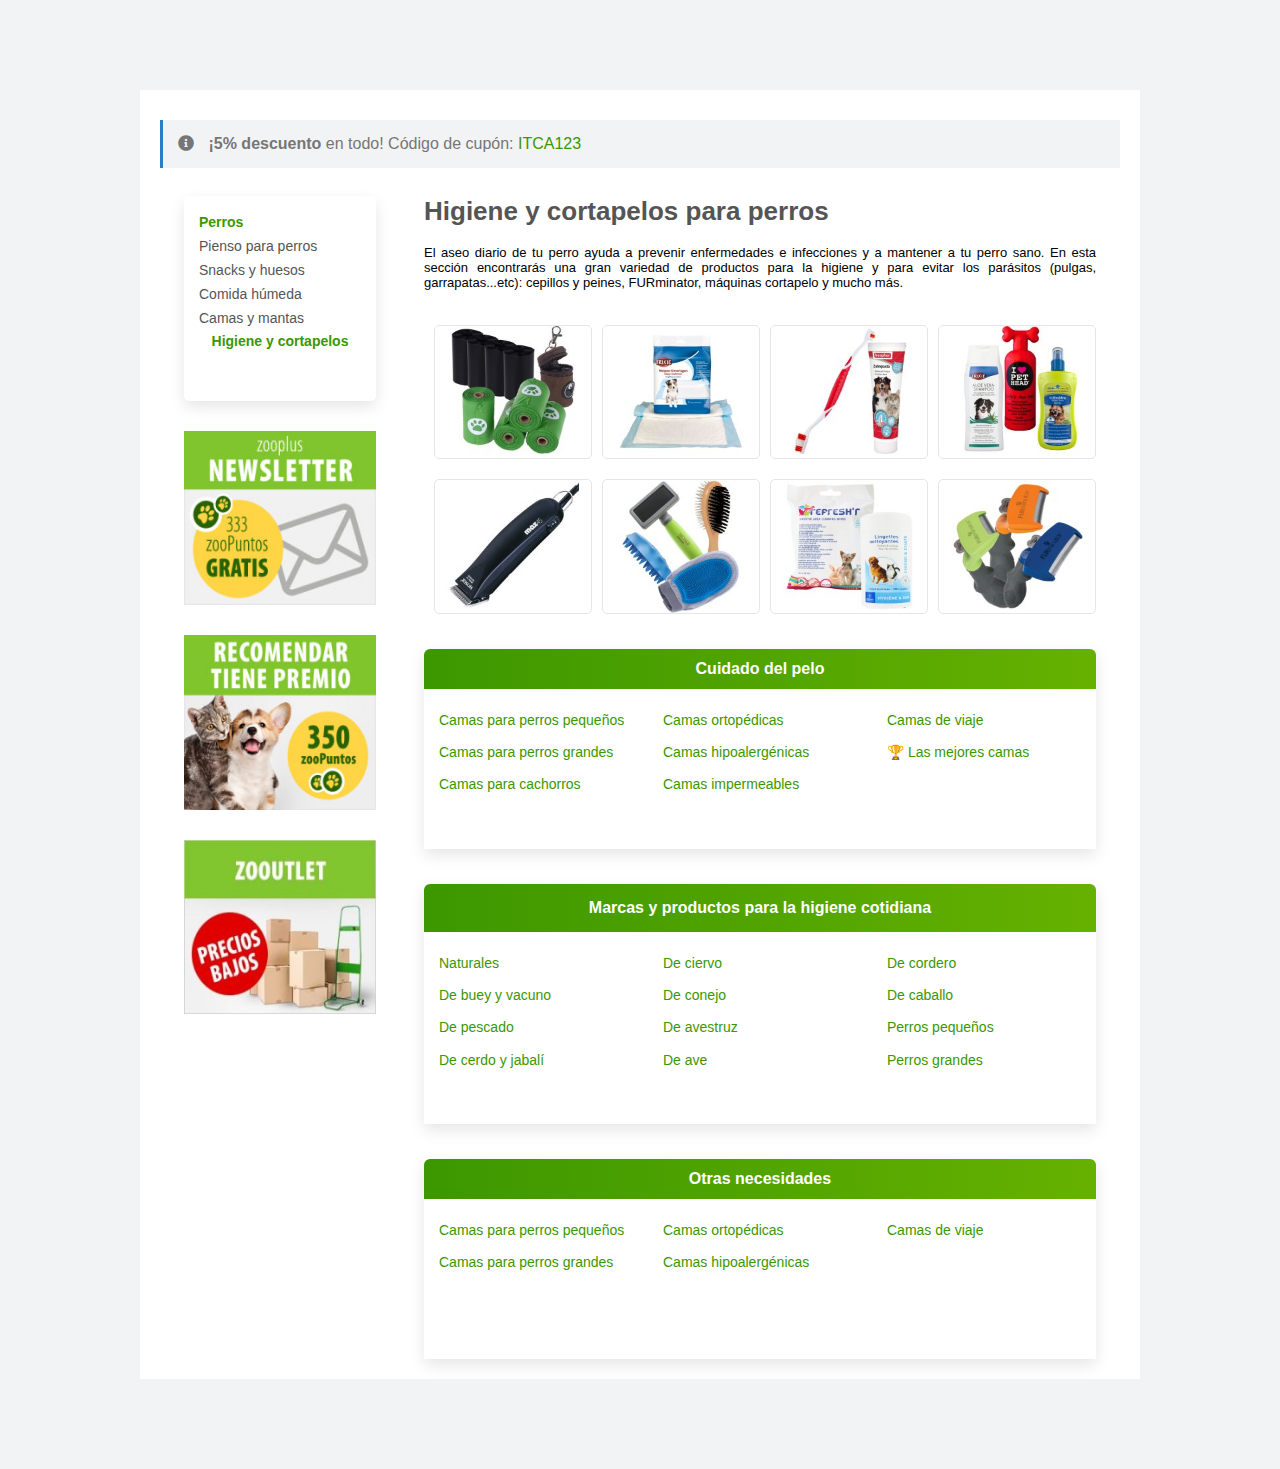
<file: pages/screenProducto5.html>
<!DOCTYPE html>
<html lang="en">
  <head>
    <meta charset="UTF-8" />
    <meta http-equiv="X-UA-Compatible" content="IE=edge" />
    <meta name="viewport" content="width=device-width, initial-scale=1.0" />
    <link rel="stylesheet" href="../global-styles.css" />
    <link rel="stylesheet" href="./screens.css" />
    <link href="../FontAwesome/css/all.css" rel="stylesheet" />
    <!--load all styles -->
    <title>Tienda Online</title>
  </head>
  <body>
    <div class="containerBody">
      <div class="containerData">
        <div class="containerDescuento">
          <i class="fas fa-info-circle"></i>
          <strong>¡5% descuento</strong> en todo! Código de cupón:
          <a class="codeDesc">ITCA123</a>
        </div>
        <div class="containerBack">
          <i
            class="fas fa-angle-left"
            style="color: #3c9700; margin-left: 5px"
          ></i>
          <a href="../index.html" class="textFooter">Perros</a>
        </div>
        <div class="container">
          <div class="left">
            <div class="leftOne">
              <a href="../index.html" class="title"> Perros </a>
              <a href="screenProducto1.html" class="secundary">
                Pienso para perros
              </a>
              <a href="screenProducto2.html" class="secundary">
                Snacks y huesos
              </a>
              <a href="screenProducto3.html" class="secundary">
                Comida húmeda
              </a>
              <a href="screenProducto4.html" class="secundary">
                Camas y mantas
              </a>
              <a href="#" class="secundary selected"> Higiene y cortapelos </a>
            </div>
            <div class="cardTwo">
              <img src="../assets/images/promo1.jpg" alt="" class="imgPromo" />
            </div>
            <div class="cardTwo">
              <img src="../assets/images/promo2.jpg" alt="" class="imgPromo" />
            </div>
            <div class="cardTwo">
              <img src="../assets/images/promo3.jpg" alt="" class="imgPromo" />
            </div>
          </div>
          <div class="right">
            <h1 class="titule">Higiene y cortapelos para perros</h1>
            <div class="descrip">
              <span
                >El aseo diario de tu perro ayuda a prevenir enfermedades e
                infecciones y a mantener a tu perro sano. En esta sección
                encontrarás una gran variedad de productos para la higiene y
                para evitar los parásitos (pulgas, garrapatas...etc): cepillos y
                peines, FURminator, máquinas cortapelo y mucho más.</span
              >
            </div>
            <div class="containerBodyData">
              <div class="containerCards">
                <div class="cardSeccion">
                  <img
                    src="../assets/images/Seccion5/prod1.jpg"
                    alt=""
                    class="imgCardSeccion"
                  />
                </div>
                <div class="cardSeccion">
                  <img
                    src="../assets/images/Seccion5/prod2.jpg"
                    alt=""
                    class="imgCardSeccion"
                  />
                </div>
                <div class="cardSeccion">
                  <img
                    src="../assets/images/Seccion5/prod3.jpg"
                    alt=""
                    class="imgCardSeccion"
                  />
                </div>
                <div class="cardSeccion">
                  <img
                    src="../assets/images/Seccion5/prod4.jpg"
                    alt=""
                    class="imgCardSeccion"
                  />
                </div>
              </div>
              <div class="containerCards">
                <div class="cardSeccion">
                  <img
                    src="../assets/images/Seccion5/prod5.jpg"
                    alt=""
                    class="imgCardSeccion"
                  />
                </div>
                <div class="cardSeccion">
                  <img
                    src="../assets/images/Seccion5/prod6.jpg"
                    alt=""
                    class="imgCardSeccion"
                  />
                </div>
                <div class="cardSeccion">
                  <img
                    src="../assets/images/Seccion5/prod7.jpg"
                    alt=""
                    class="imgCardSeccion"
                  />
                </div>
                <div class="cardSeccion">
                  <img
                    src="../assets/images/Seccion5/prod8.jpg"
                    alt=""
                    class="imgCardSeccion"
                  />
                </div>
              </div>
              <div class="containerTwo">
                <div class="tituleCard">
                  <span>Cuidado del pelo</span>
                </div>
                <div class="bodyCards">
                  <div class="containerHijo">
                    <span class="textChild"> Camas para perros pequeños </span>
                    <span class="textChild"> Camas para perros grandes </span>
                    <span class="textChild"> Camas para cachorros </span>
                  </div>
                  <div class="containerHijo">
                    <span class="textChild"> Camas ortopédicas </span>
                    <span class="textChild"> Camas hipoalergénicas </span>
                    <span class="textChild"> Camas impermeables </span>
                  </div>
                  <div class="containerHijo">
                    <span class="textChild"> Camas de viaje </span>
                    <span class="textChild"> 🏆 Las mejores camas </span>
                  </div>
                </div>
              </div>
              <div class="containerTwo" style="height: 240px">
                <div class="tituleCard">
                  <span>Marcas y productos para la higiene cotidiana</span>
                </div>
                <div class="bodyCards">
                  <div class="containerHijo">
                    <span class="textChild"> Naturales </span>
                    <span class="textChild"> De buey y vacuno </span>
                    <span class="textChild"> De pescado </span>
                    <span class="textChild"> De cerdo y jabalí </span>
                  </div>
                  <div class="containerHijo">
                    <span class="textChild"> De ciervo </span>
                    <span class="textChild"> De conejo </span>
                    <span class="textChild"> De avestruz </span>
                    <span class="textChild"> De ave </span>
                  </div>
                  <div class="containerHijo">
                    <span class="textChild"> De cordero </span>
                    <span class="textChild"> De caballo </span>
                    <span class="textChild"> Perros pequeños </span>
                    <span class="textChild"> Perros grandes </span>
                  </div>
                </div>
              </div>
              <div class="containerTwo">
                <div class="tituleCard">
                  <span>Otras necesidades</span>
                </div>
                <div class="bodyCards">
                  <div class="containerHijo">
                    <span class="textChild"> Camas para perros pequeños </span>
                    <span class="textChild"> Camas para perros grandes </span>
                  </div>
                  <div class="containerHijo">
                    <span class="textChild"> Camas ortopédicas </span>
                    <span class="textChild"> Camas hipoalergénicas </span>
                  </div>
                  <div class="containerHijo">
                    <span class="textChild"> Camas de viaje </span>
                  </div>
                </div>
              </div>
            </div>
          </div>
        </div>
      </div>
    </div>
  </body>
</html>
</file>
<file: global-styles.css>
:root {
    --main-bg-color: #3c9700;
    --secundary-bg-color: #f2f3f4;
}

body {
    margin: 0;
    padding: 0;
    width: 100%;
    height: 100vh;
    background-color: var(--secundary-bg-color);
    font-family: Arial, sans-serif;
}

.containerBody {
    display: flex;
    height: auto;
    justify-content: center;
}

.containerData {
    width: 75%;
    background-color: #fff;
    margin-top: 7%;
    padding: 20px;
    margin-bottom: 7%;
}

.containerDescuento {
    margin-top: 10px;
    position: relative;
    color: #767676;
    padding: 15px 15px 15px 15px;
    background-color: var(--secundary-bg-color);
    border-left-style: solid;
    border-left-color: #2f7dbf;
}

.codeDesc {
    color: var(--main-bg-color);
}

strong {
    margin-left: 10px;
}

a {
    color: var(--main-bg-color);
}

a, a:focus, a:hover {
    text-decoration: none;
    cursor: pointer;
}

.containerBack {
    margin-top: 30px;
    display: none;
}

.container {
    margin-top: 3%;
    width: 100%;
    flex-direction: row;
    display: flex;
    justify-content: space-around;
}

.left {
    width: 20%;
}

.leftOne {
    box-shadow: 0 6px 15px 0 rgb(0 0 0 / 10%);
    border-radius: 5px;
    background-color: #fff;
    padding: 15px;
    display: flex;
    flex-direction: column;
    line-height: 1.7;
    height: 15%;
}

.title {
    font-size: 14px;
    font-family: inherit;
    font-weight: 700;
    color: var(--main-bg-color);
}

.secundary {
    font-weight: 400;
    color: #555;
    font-size: 14px;
}

.cardTwo {
    width: 100%;
    height: 15%;
    margin-top: 30px;
    cursor: pointer;
}

.imgPromo {
    width: 100%;
    height: 100%;
}

.right {
    width: 70%;
}

.titule {
    text-align: left;
    font-size: 26px;
    color: #555;
    margin-top: 0;
}

.descrip {
    font-size: 13px;
    font-family: inherit;
    text-align: justify;
}

.selected {
    text-align: center;
    color: var(--main-bg-color);
    font-weight: 700;
}

@media (max-width: 995px) {
    .left {
        display: none;
    }
    .right {
        width: 100%;
    }
    .containerBack {
        display: block;
    }
}
</file>
<file: style.css>
.containersCards {
    margin-top: 40px;
    display: flex;
    justify-content: space-between;
    width: 100%;
    flex-direction: row;
}

.cards {
    height: 300px;
    width: 45%;
    box-shadow: 0 6px 15px 0 rgb(0 0 0 / 10%);
}

.tituleCard {
    width: 100%;
    height: 20%;
    background: linear-gradient( 90deg, var(--main-bg-color), #66b100);
    display: flex;
    justify-content: center;
    align-items: center;
    color: #fff;
    font-weight: bold;
    border-top-left-radius: 6px;
    border-top-right-radius: 6px;
}

.bodyCards {
    display: flex;
    height: 65%;
}

.dataCard {
    width: 50%;
    display: flex;
    align-items: center;
    justify-content: center;
    height: 100%;
    font-size: 15px;
    text-align: left;
    padding-left: 10px;
    padding-right: 10px;
    color: #555;
    font-weight: 400;
}

.footerCard {
    width: 95%;
    height: 15%;
    display: flex;
    justify-content: flex-end;
    align-items: center;
}

.textFooter {
    font-size: 13px;
    font-weight: 700;
}

.fa {
    color: var(--main-bg-color);
}

@media (max-width: 725px) {
    .containersCards {
        flex-direction: column;
        align-items: center;
    }
    .cards {
        margin-top: 20px;
        height: 375px;
        width: 75%;
    }
}

@media (max-width: 500px) {
    .bodyCards {
        flex-direction: column;
        align-items: center;
    }
    .cards {
        height: 400px;
        width: 95%;
    }
}
</file>
<file: pages/screens.css>
.containerBodyData {
    margin-top: 35px;
    width: 100%;
}

.tituleSeccion {
    text-align: left;
    font-size: 1.2857142857rem;
    color: #555;
    margin-top: 0;
}

.containerHeader {
    width: 100%;
    height: auto;
}

.imgHeader {
    width: 100%;
    object-fit: contain;
}

.containerCards {
    margin-top: 20px;
    width: 100%;
    display: flex;
}

.cardSeccion {
    width: 25%;
    display: flex;
    justify-content: center;
    border-radius: 5px;
    background-color: #fff;
    border: solid 1px #e6e6e6;
    cursor: pointer;
    margin-left: 10px;
}

.cardSeccion:hover {
    box-shadow: 0 0 20px 0 rgba(0, 0, 0, 0.3);
    transition: transform 0.5s ease-out;
    transform: translateY(-1px);
}

.imgCardSeccion {
    width: 85%;
    object-fit: contain;
}

.containerTwo {
    margin-top: 35px;
    width: 100%;
    height: 200px;
    box-shadow: 0 6px 15px 0 rgb(0 0 0 / 10%);
}

.tituleCard {
    width: 100%;
    height: 20%;
    background: linear-gradient( 90deg, var(--main-bg-color), #66b100);
    display: flex;
    justify-content: center;
    align-items: center;
    color: #fff;
    font-weight: bold;
    border-top-left-radius: 6px;
    border-top-right-radius: 6px;
}

.bodyCards {
    display: flex;
    width: 100%;
    height: 80%;
}

.containerHijo {
    width: 35%;
    display: flex;
    padding: 15px;
    flex-direction: column;
    line-height: 2.3;
}

.textChild {
    color: var(--main-bg-color);
    font-size: 14px;
}

@media (max-width: 800px) {
    .containerTwo {
        height: 270px;
    }
}
</file>
